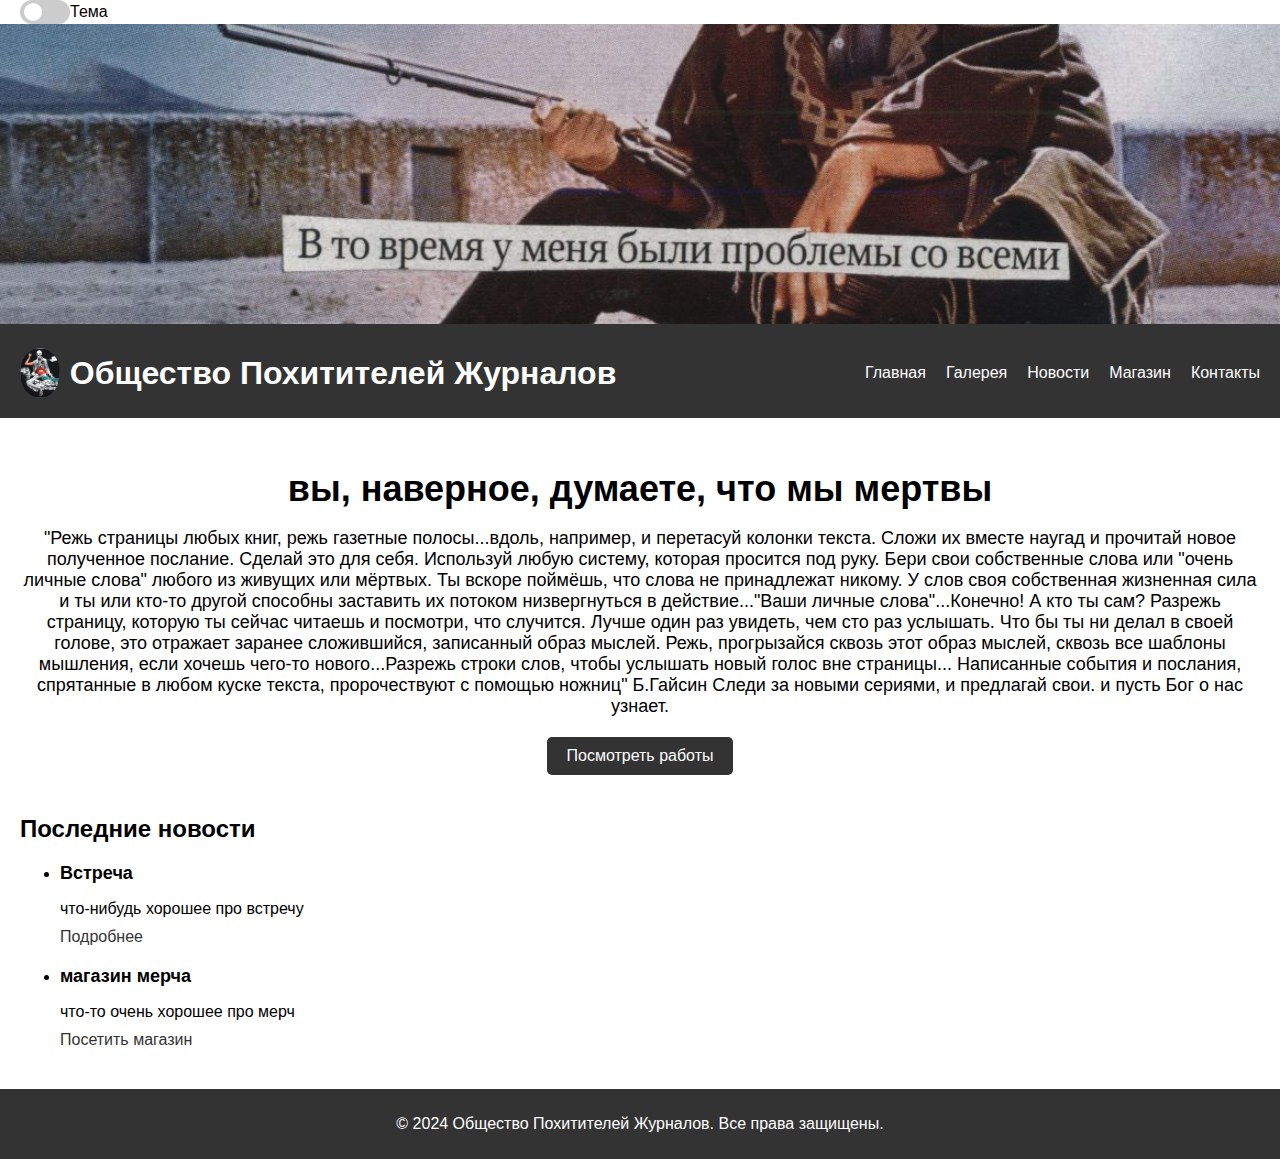
<file: index.html>
<!DOCTYPE html>
<html lang="ru">
<head>
  <meta charset="UTF-8">
  <meta name="viewport" content="width=device-width, initial-scale=1.0">
  <title>Общество Похитителей Журналов</title>
  <link rel="stylesheet" href="style.css">
  <div class="theme-switch">
  <label class="switch">
    <input type="checkbox" id="theme-toggle">
    <span class="slider round"></span>
  </label>
  <span>Тема</span>
</div>
</head>
<body>
  <header>
    <div class="banner">
      <img src="banner.jpg" alt="в то время у меня были проблемы со всеми">
    </div>
    <div class="header-content">
      <div class="logo">
        <img src="logo.jpg" alt="Логотип" class="logo-image">
        <h1>Общество Похитителей Журналов</h1>
      </div>
      <nav>
        <ul>
          <li><a href="#">Главная</a></li>
          <li><a href="gallery.html">Галерея</a></li>
          <li><a href="news.html">Новости</a></li>
          <li><a href="shop.html">Магазин</a></li>
          <li><a href="contact.html">Контакты</a></li>
        </ul>
      </nav>
    </div>
  </header>

  <main>
    <section class="hero">
      <h2>вы, наверное, думаете, что мы мертвы</h2>
      <p>"Режь страницы любых книг, режь газетные полосы...вдоль, например, и перетасуй колонки текста. Сложи их вместе наугад и прочитай новое полученное послание. Сделай это для себя. Используй любую систему, которая просится под руку. Бери свои собственные слова или "очень личные слова" любого из живущих или мёртвых. Ты вскоре поймёшь, что слова не принадлежат никому. У слов своя собственная жизненная сила и ты или кто-то другой способны заставить их потоком низвергнуться в действие..."Ваши личные слова"...Конечно! А кто ты сам?
Разрежь страницу, которую ты сейчас читаешь и посмотри, что случится. Лучше один раз увидеть, чем сто раз услышать.
Что бы ты ни делал в своей голове, это отражает заранее сложившийся, записанный образ мыслей. Режь, прогрызайся сквозь этот образ мыслей, сквозь все шаблоны мышления, если хочешь чего-то нового...Разрежь строки слов, чтобы услышать новый голос вне страницы...
Написанные события и послания, спрятанные в любом куске текста, пророчествуют с помощью ножниц"
Б.Гайсин

Следи за новыми сериями, и предлагай свои.
и пусть Бог о нас узнает.</p>
      <a href="gallery.html" class="btn">Посмотреть работы</a>
    </section>

    <section class="news">
      <h2>Последние новости</h2>
      <ul>
        <li>
          <h3>Встреча</h3>
          <p>что-нибудь хорошее про встречу</p>
          <a href="news.html">Подробнее</a>
        </li>
        <li>
          <h3>магазин мерча</h3>
          <p>что-то очень хорошее про мерч</p>
          <a href="shop.html">Посетить магазин</a>
        </li>
      </ul>
    </section>
  </main>

  <footer>
    <p>&copy; 2024 Общество Похитителей Журналов. Все права защищены.</p>
  </footer>
  <script>
  const themeToggle = document.getElementById('theme-toggle');
  const body = document.body;

  // Проверяем сохраненную тему при загрузке страницы
  if (localStorage.getItem('theme') === 'dark') {
    body.classList.add('dark-theme');
    themeToggle.checked = true;
  } else {
    body.classList.remove('dark-theme');
    themeToggle.checked = false;
  }

  // Обработчик событий для переключателя темы
  themeToggle.addEventListener('change', function() {
    if (this.checked) {
      body.classList.add('dark-theme');
      localStorage.setItem('theme', 'dark');
    } else {
      body.classList.remove('dark-theme');
      localStorage.setItem('theme', 'light');
    }
  });
</script>
</body>
</html>
</file>
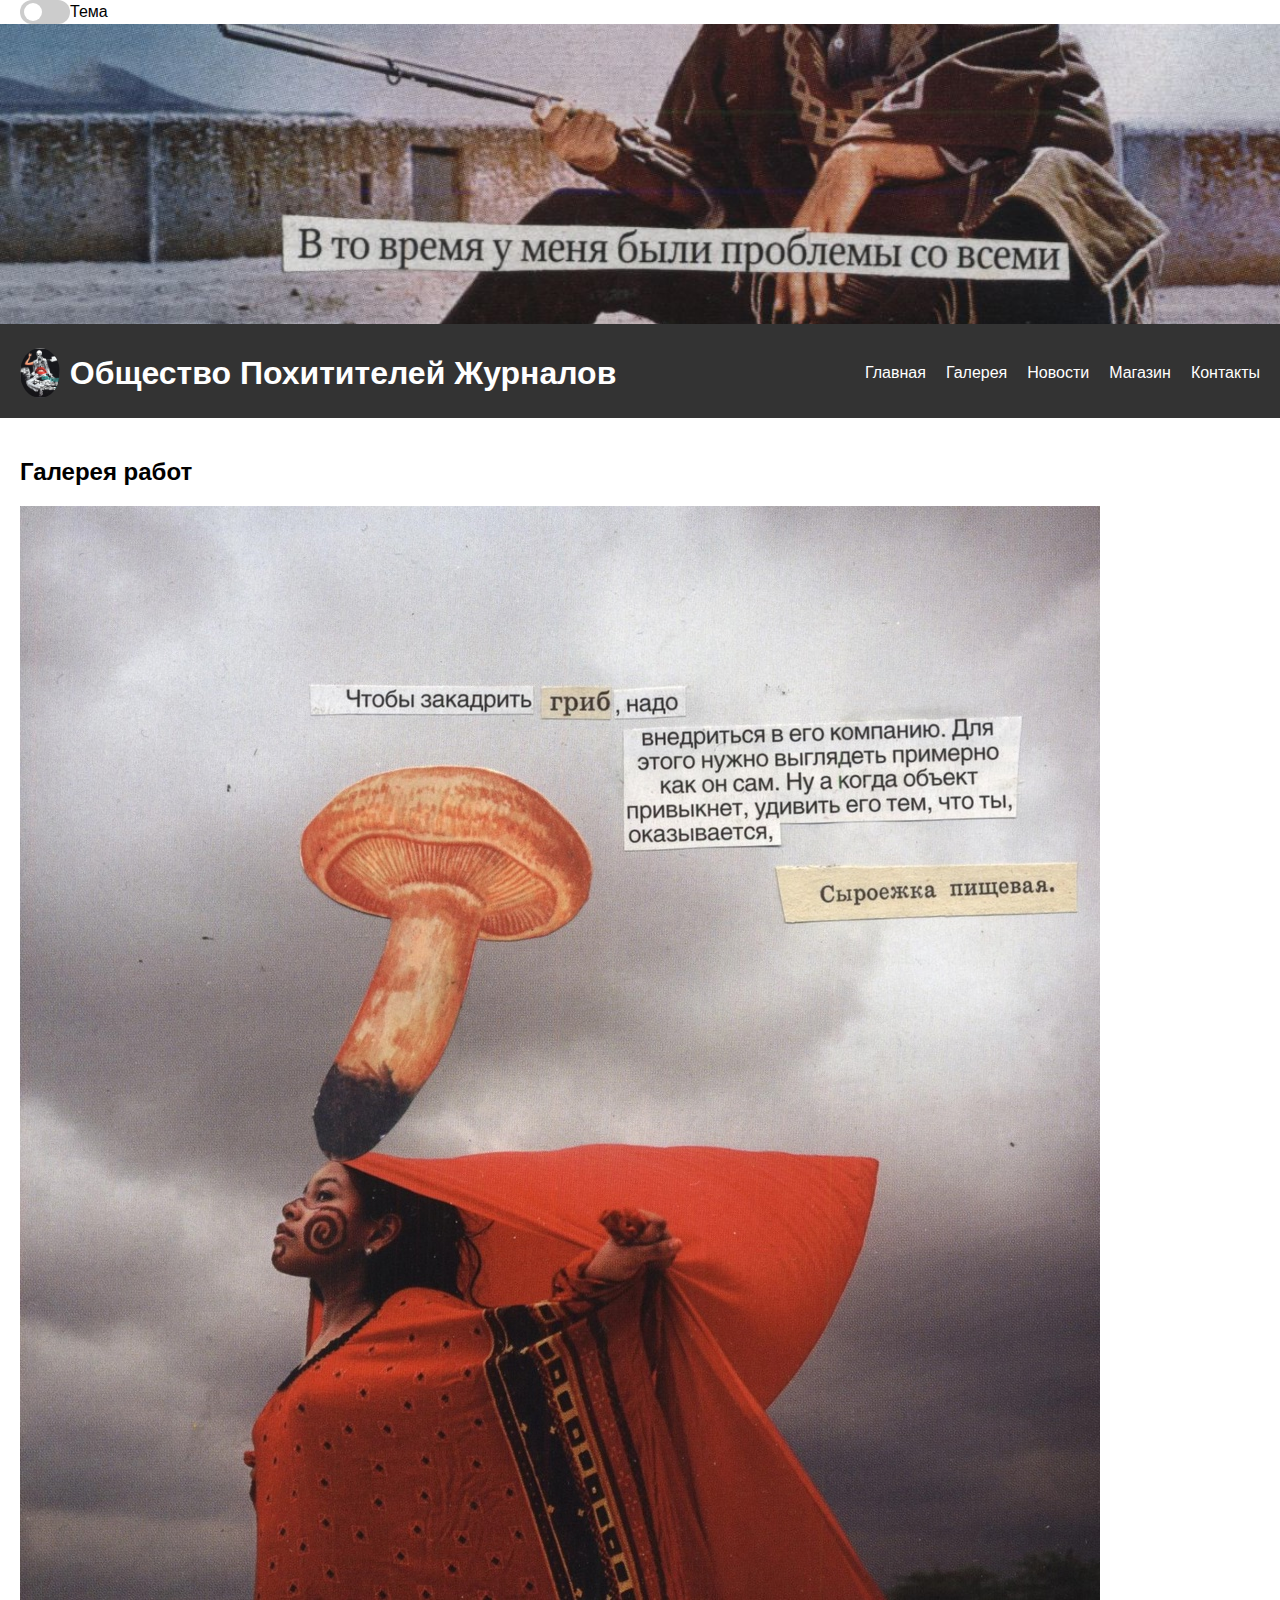
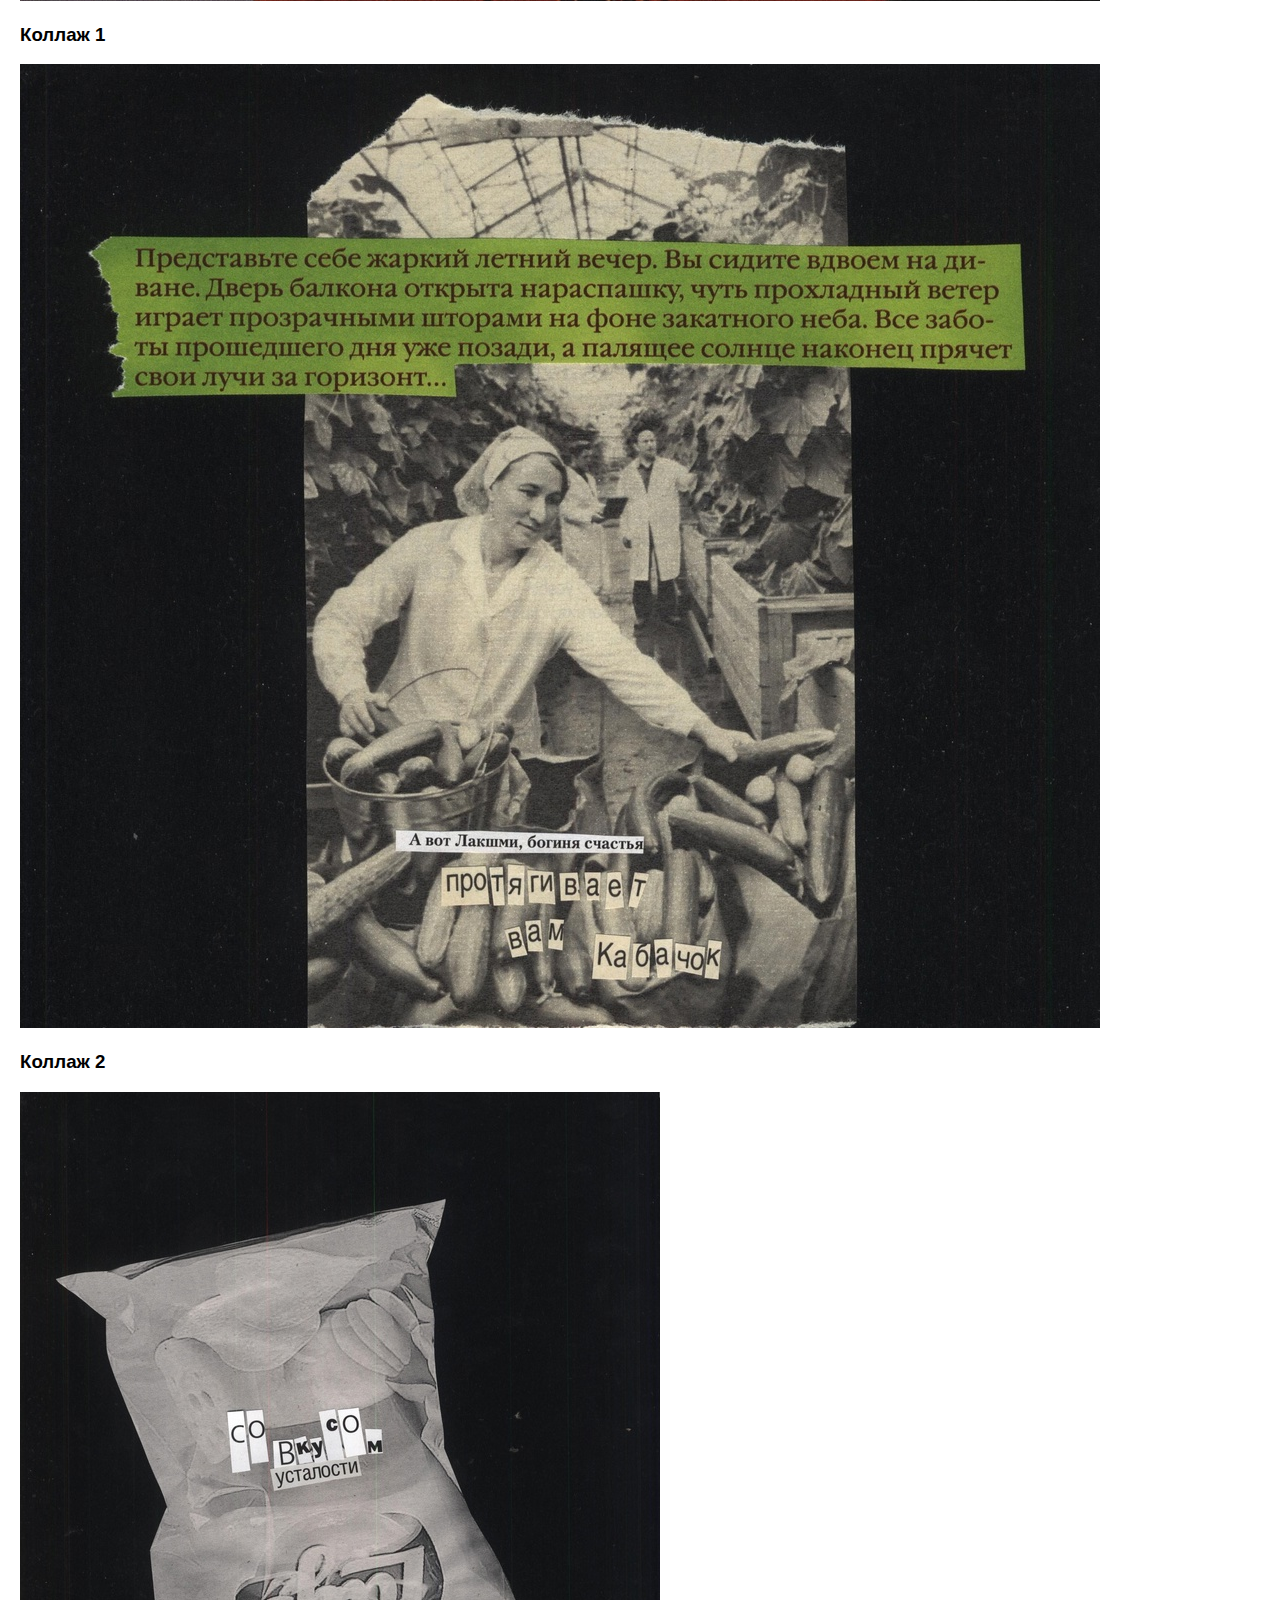
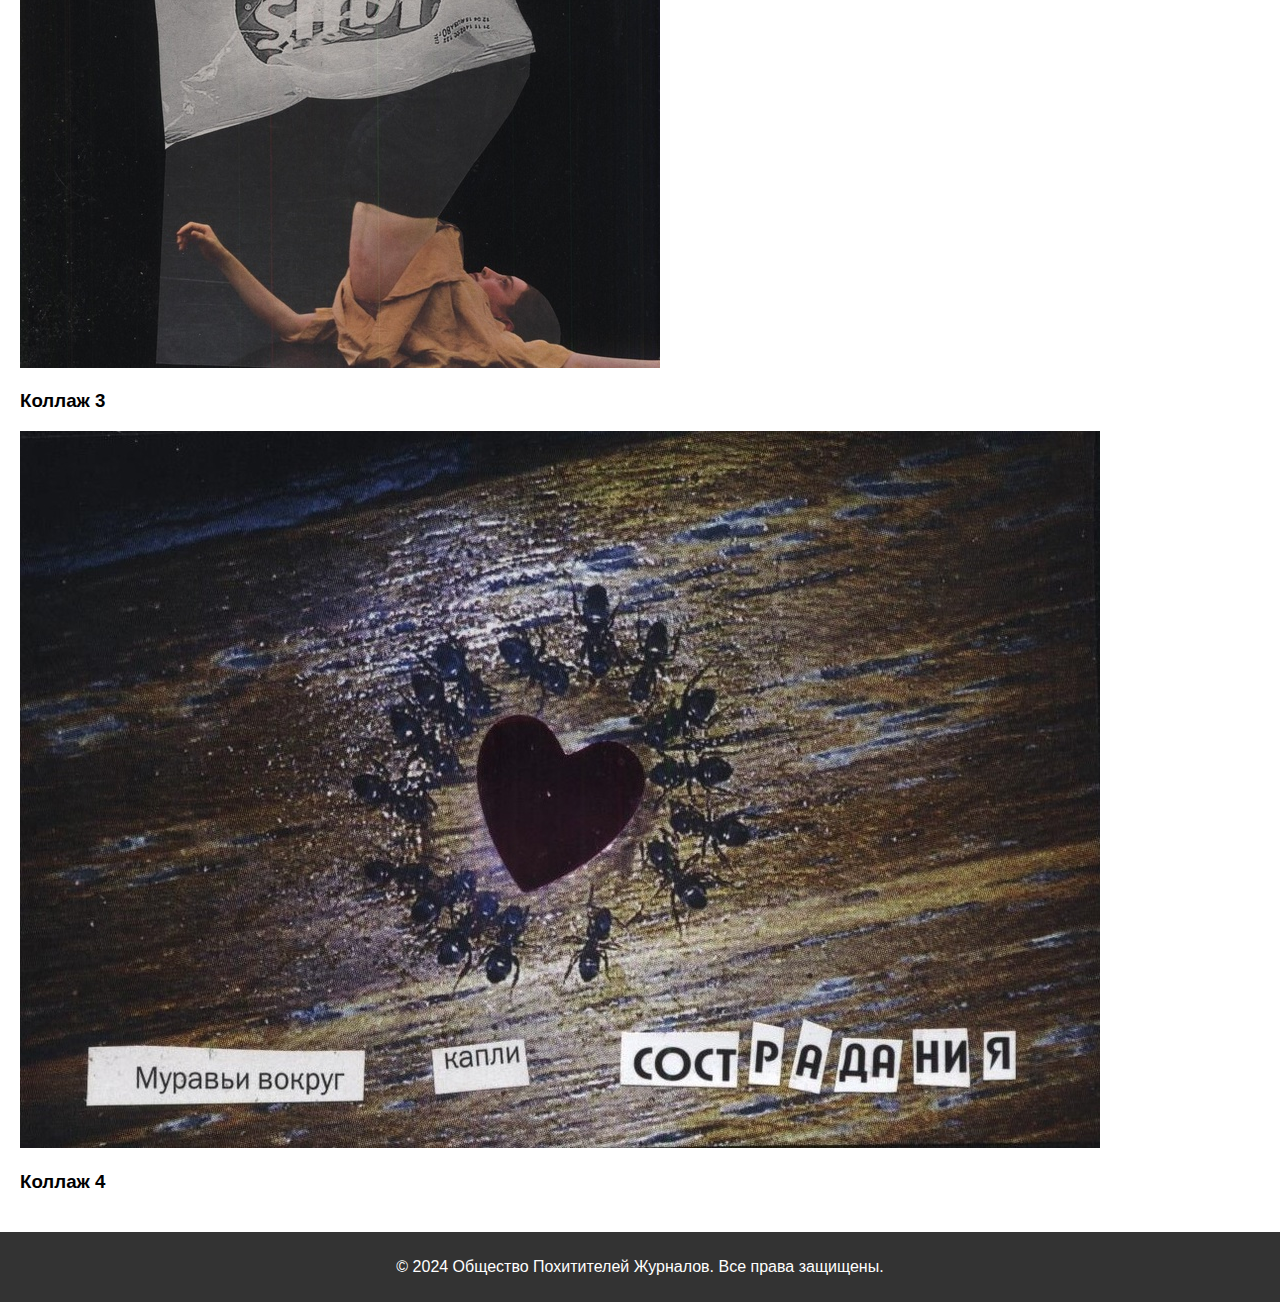
<file: gallery.html>
<!DOCTYPE html>
<html lang="ru">
<head>
  <meta charset="UTF-8">
  <meta name="viewport" content="width=device-width, initial-scale=1.0">
  <title>Галерея | Общество Похитителей Журналов</title>
  <link rel="stylesheet" href="style.css">
   <div class="theme-switch">
  <label class="switch">
    <input type="checkbox" id="theme-toggle">
    <span class="slider round"></span>
  </label>
  <span>Тема</span>
</div>
</head>
<body>
  <header>
    <div class="banner">
      <img src="banner.jpg" alt="Работы художника">
    </div>
    <div class="header-content">
      <div class="logo">
        <img src="logo.jpg" alt="Логотип" class="logo-image">
        <h1>Общество Похитителей Журналов</h1>
      </div>
      <nav>
        <ul>
          <li><a href="index.html">Главная</a></li>
          <li><a href="gallery.html">Галерея</a></li>
          <li><a href="news.html">Новости</a></li>
          <li><a href="shop.html">Магазин</a></li>
          <li><a href="contact.html">Контакты</a></li>
        </ul>
      </nav>
    </div>
  </header>

  <main>
    <section class="gallery">
      <h2>Галерея работ</h2>
      <div class="gallery-items">
        <div class="gallery-item">
          <img src="collage1.jpg" alt="Коллаж 1">
          <h3>Коллаж 1</h3>
          <p></p>
        </div>
        <div class="gallery-item">
          <img src="collage2.jpg" alt="Коллаж 2">
          <h3>Коллаж 2</h3>
          <p></p>
        </div>
		<div class="gallery-items">
        <div class="gallery-item">
          <img src="collage3.jpg" alt="Коллаж 3">
          <h3>Коллаж 3</h3>
          <p></p>
        </div>
        <div class="gallery-item">
          <img src="collage4.jpg" alt="Коллаж 4">
          <h3>Коллаж 4</h3>
          <p></p>
        </div>
        <!-- Добавьте больше коллажей по мере необходимости -->
      </div>
    </section>
  </main>

  <footer>
    <p>&copy; 2024 Общество Похитителей Журналов. Все права защищены.</p>
  </footer>
  <script>
  const themeToggle = document.getElementById('theme-toggle');
  const body = document.body;

  // Проверяем сохраненную тему при загрузке страницы
  if (localStorage.getItem('theme') === 'dark') {
    body.classList.add('dark-theme');
    themeToggle.checked = true;
  } else {
    body.classList.remove('dark-theme');
    themeToggle.checked = false;
  }

  // Обработчик событий для переключателя темы
  themeToggle.addEventListener('change', function() {
    if (this.checked) {
      body.classList.add('dark-theme');
      localStorage.setItem('theme', 'dark');
    } else {
      body.classList.remove('dark-theme');
      localStorage.setItem('theme', 'light');
    }
  });
</script>

</body>
</html>
</file>
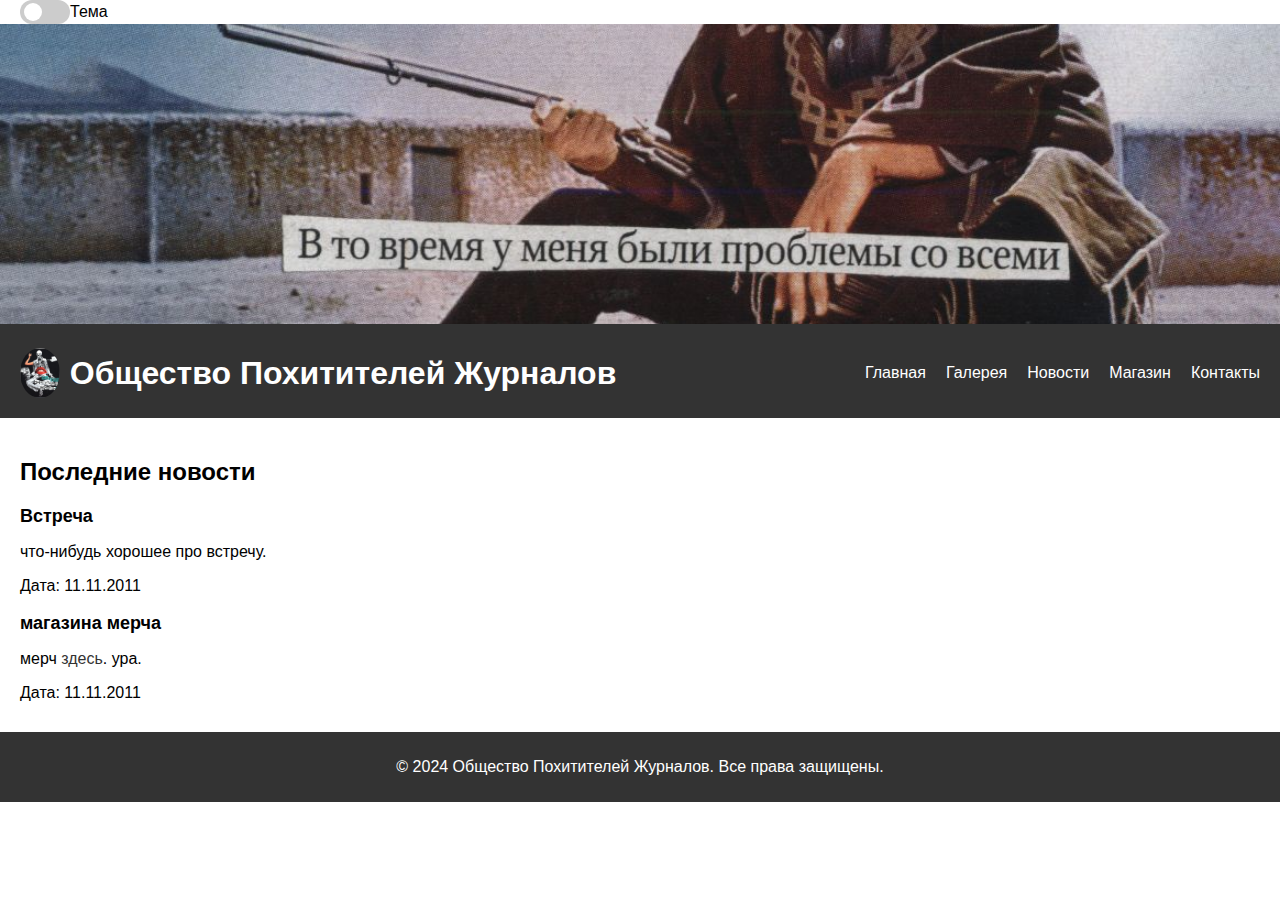
<file: news.html>
<!DOCTYPE html>
<html lang="ru">
<head>
  <meta charset="UTF-8">
  <meta name="viewport" content="width=device-width, initial-scale=1.0">
  <title>Новости | Общество Похитителей Журналов</title>
  <link rel="stylesheet" href="style.css">
  <div class="theme-switch">
  <label class="switch">
    <input type="checkbox" id="theme-toggle">
    <span class="slider round"></span>
  </label>
  <span>Тема</span>
</div>
</head>
<body>
  <header>

    <div class="banner">
      <img src="banner.jpg" alt="Работы художника">
    </div>
    <div class="header-content">
      <div class="logo">
        <img src="logo.jpg" alt="Логотип" class="logo-image">
        <h1>Общество Похитителей Журналов</h1>
      </div>
      <nav>
        <ul>
          <li><a href="index.html">Главная</a></li>
          <li><a href="gallery.html">Галерея</a></li>
          <li><a href="news.html">Новости</a></li>
          <li><a href="shop.html">Магазин</a></li>
          <li><a href="contact.html">Контакты</a></li>
        </ul>
      </nav>
    </div>
  </header>

  <main>
    <section class="news">
      <h2>Последние новости</h2>
      <div class="news-items">
        <div class="news-item">
          <h3>Встреча</h3>
          <p>что-нибудь хорошее про встречу.</p>
          <p>Дата: 11.11.2011</p>
        </div>
        <div class="news-item">
          <h3>магазина мерча</h3>
          <p>мерч <a href="shop.html">здесь</a>. ура.</p>
          <p>Дата: 11.11.2011</p>
        </div>
        <!-- больше новостей -->
      </div>
    </section>
  </main>

  <footer>
    <p>&copy; 2024 Общество Похитителей Журналов. Все права защищены.</p>
  </footer>
  <script>
  const themeToggle = document.getElementById('theme-toggle');
  const body = document.body;

  // Проверяем сохраненную тему при загрузке страницы
  if (localStorage.getItem('theme') === 'dark') {
    body.classList.add('dark-theme');
    themeToggle.checked = true;
  } else {
    body.classList.remove('dark-theme');
    themeToggle.checked = false;
  }

  // Обработчик событий для переключателя темы
  themeToggle.addEventListener('change', function() {
    if (this.checked) {
      body.classList.add('dark-theme');
      localStorage.setItem('theme', 'dark');
    } else {
      body.classList.remove('dark-theme');
      localStorage.setItem('theme', 'light');
    }
  });
</script>
</body>
</html>
</file>
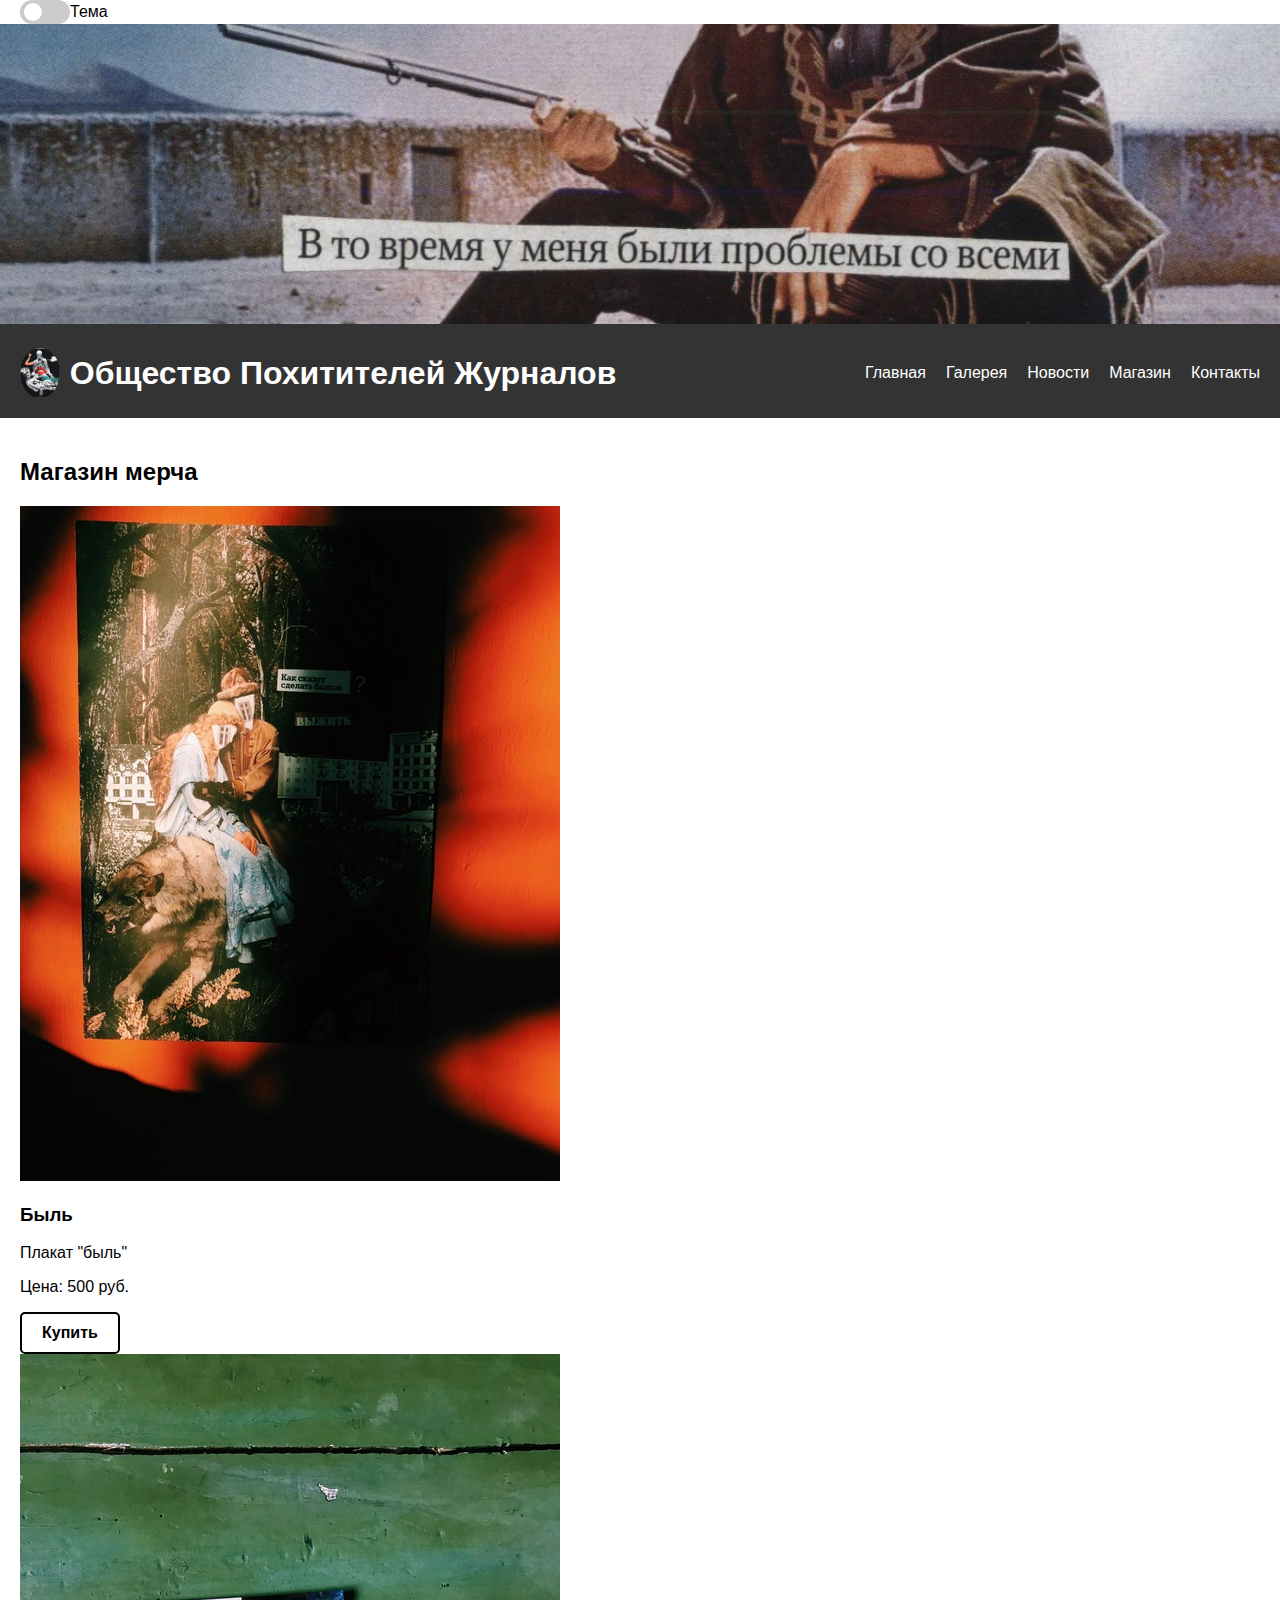
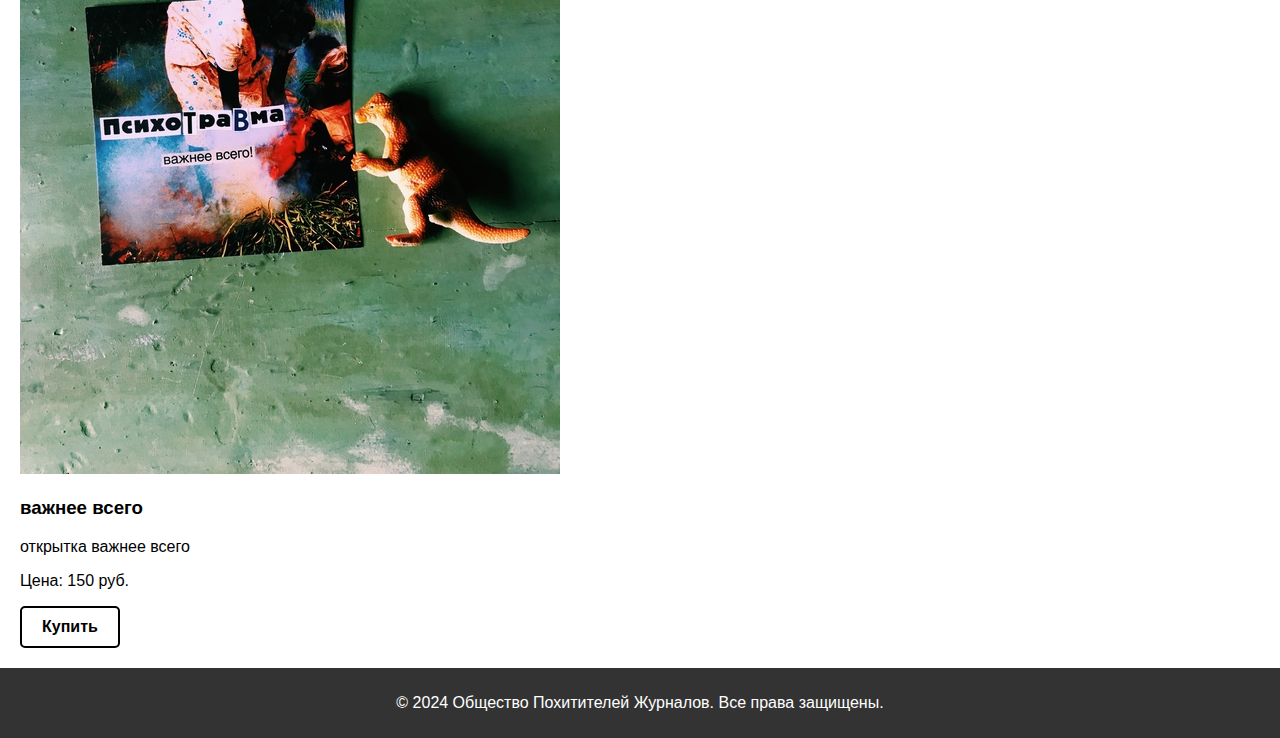
<file: shop.html>
<!DOCTYPE html>
<html lang="ru">
<head>
  <meta charset="UTF-8">
  <meta name="viewport" content="width=device-width, initial-scale=1.0">
  <title>Магазин | Общество Похитителей Журналов</title>
  <link rel="stylesheet" href="style.css">
   <div class="theme-switch">
  <label class="switch">
    <input type="checkbox" id="theme-toggle">
    <span class="slider round"></span>
  </label>
  <span>Тема</span>
</div>
  <style>
    .btn {
      display: inline-block;
      background-color: #ffffff;
      color: #000000;
      padding: 10px 20px;
      text-align: center;
      text-decoration: none;
      border: 2px solid #000000;
      border-radius: 5px;
      font-size: 16px;
      font-weight: bold;
      cursor: pointer;
      transition: background-color 0.3s, color 0.3s;
    }

    .btn:hover {
      background-color: #000000;
      color: #ffffff;
    }
  </style>
</head>
<body>
  <header>
    <div class="banner">
      <img src="banner.jpg" alt="Работы художника">
    </div>
    <div class="header-content">
      <div class="logo">
        <img src="logo.jpg" alt="Логотип" class="logo-image">
        <h1>Общество Похитителей Журналов</h1>
      </div>
      <nav>
        <ul>
          <li><a href="index.html">Главная</a></li>
          <li><a href="gallery.html">Галерея</a></li>
          <li><a href="news.html">Новости</a></li>
          <li><a href="shop.html">Магазин</a></li>
          <li><a href="contact.html">Контакты</a></li>
        </ul>
      </nav>
    </div>
  </header>

  <main>
    <section class="shop">
      <h2>Магазин мерча</h2>
      <div class="shop-items">
        <div class="shop-item">
          <img src="merch1.jpg" alt="плакат">
          <h3>Быль</h3>
          <p>Плакат "быль"</p>
          <p>Цена: 500 руб.</p>
          <a href="https://vk.com/market/product/plakat-byl-89502365-5763928" class="btn" target="_blank">Купить</a>
        </div>
        <div class="shop-item">
          <img src="merch2.jpg" alt="важнее всего">
          <h3>важнее всего</h3>
          <p>открытка важнее всего</p>
          <p>Цена: 150 руб.</p>
          <a href="https://vk.com/market/product/otkrytka-vazhnee-vsego-89502365-5763878" class="btn" target="_blank">Купить</a>
        </div>
        <!-- Добавьте больше товаров по мере необходимости -->
      </div>
    </section>
  </main>

  <footer>
    <p>&copy; 2024 Общество Похитителей Журналов. Все права защищены.</p>
  </footer>
  <script>
  const themeToggle = document.getElementById('theme-toggle');
  const body = document.body;

  // Проверяем сохраненную тему при загрузке страницы
  if (localStorage.getItem('theme') === 'dark') {
    body.classList.add('dark-theme');
    themeToggle.checked = true;
  } else {
    body.classList.remove('dark-theme');
    themeToggle.checked = false;
  }

  // Обработчик событий для переключателя темы
  themeToggle.addEventListener('change', function() {
    if (this.checked) {
      body.classList.add('dark-theme');
      localStorage.setItem('theme', 'dark');
    } else {
      body.classList.remove('dark-theme');
      localStorage.setItem('theme', 'light');
    }
  });
</script>

</body>
</html>
</file>
<file: style.css>
/* Общие стили */
body {
  font-family: Arial, sans-serif;
  margin: 0;
  padding: 0;
}

/* Шапка сайта */
header {
  background-color: #333;
  color: #fff;
}

.banner img {
  width: 100%;
  height: auto;
  max-height: 300px;
  object-fit: cover;
}

.header-content {
  display: flex;
  justify-content: space-between;
  align-items: center;
  padding: 20px;
}

.logo {
  display: flex;
  align-items: center;
}

.logo-image {
  height: 50px;
  margin-right: 10px;
  border-radius: 50%;
}

.logo h1 {
  margin: 0;
}

nav ul {
  list-style-type: none;
  display: flex;
  justify-content: flex-end;
  align-items: center;
  margin: 0;
  padding: 0;
}

nav li {
  margin-left: 20px;
}

nav a {
  color: #fff;
  text-decoration: none;
}
/* Стили для переключателя темы */
.theme-switch {
  display: flex;
  align-items: center;
  margin-left: 20px;
}

.switch {
  position: relative;
  display: inline-block;
  width: 50px;
  height: 24px;
}

.switch input {
  opacity: 0;
  width: 0;
  height: 0;
}

/* Стили для переключателя темы */
.slider {
  position: absolute;
  cursor: pointer;
  top: 0;
  left: 0;
  right: 0;
  bottom: 0;
  background-color: #ccc;
  -webkit-transition: .4s;
  transition: .4s;
  border-radius: 34px;
}

.slider:before {
  position: absolute;
  content: "";
  height: 18px;
  width: 18px;
  left: 4px;
  bottom: 3px;
  background-color: white;
  -webkit-transition: .4s;
  transition: .4s;
  border-radius: 50%;
}


input:checked + .slider {
  background-color: #2196F3;
}

input:focus + .slider {
  box-shadow: 0 0 1px #2196F3;
}

input:checked + .slider:before {
  -webkit-transform: translateX(24px);
  -ms-transform: translateX(24px);
  transform: translateX(24px);
}

/* Стили для темной и светлой темы */
body.dark-theme {
  background-color: #333;
  color: #fff;
}

body.dark-theme header {
  background-color: #222;
}

body.dark-theme .hero .btn,
body.dark-theme .news a {
  background-color: #2196F3;
  color: #fff;
}

body.dark-theme footer {
  background-color: #222;
}

body.dark-theme .contact-item a {
  color: #fff;
}
/* Основное содержимое */
main {
  padding: 20px;
}

.hero {
  text-align: center;
  margin-bottom: 40px;
}

.hero h2 {
  font-size: 36px;
  margin-bottom: 10px;
}

.hero p {
  font-size: 18px;
  margin-bottom: 20px;
}

.hero .btn {
  display: inline-block;
  background-color: #333;
  color: #fff;
  padding: 10px 20px;
  text-decoration: none;
  border-radius: 5px;
}

.news h2 {
  font-size: 24px;
  margin-bottom: 20px;
}

.news li {
  margin-bottom: 20px;
}

.news h3 {
  font-size: 18px;
  margin-bottom: 10px;
}

.news p {
  margin-bottom: 10px;
}

.news a {
  color: #333;
  text-decoration: none;
}
/* Стили для страницы контактов */
.contact {
  padding: 40px;
}

.contact h2 {
  font-size: 24px;
  margin-bottom: 20px;
}

.contact-info {
  display: flex;
  flex-wrap: wrap;
  justify-content: center;
}

.contact-item {
  width: 300px;
  margin: 20px;
  text-align: center;
}

.contact-item h3 {
  font-size: 18px;
  margin-bottom: 10px;
}

.contact-item a {
  color: #333;
  text-decoration: none;
  display: flex;
  align-items: center;
  justify-content: center;
}

.contact-item i {
  font-size: 24px;
  margin-right: 10px;
}

.contact-item span {
  font-size: 16px;
}

/* Подвал сайта */
footer {
  background-color: #333;
  color: #fff;
  padding: 10px;
  text-align: center;
}
</file>
